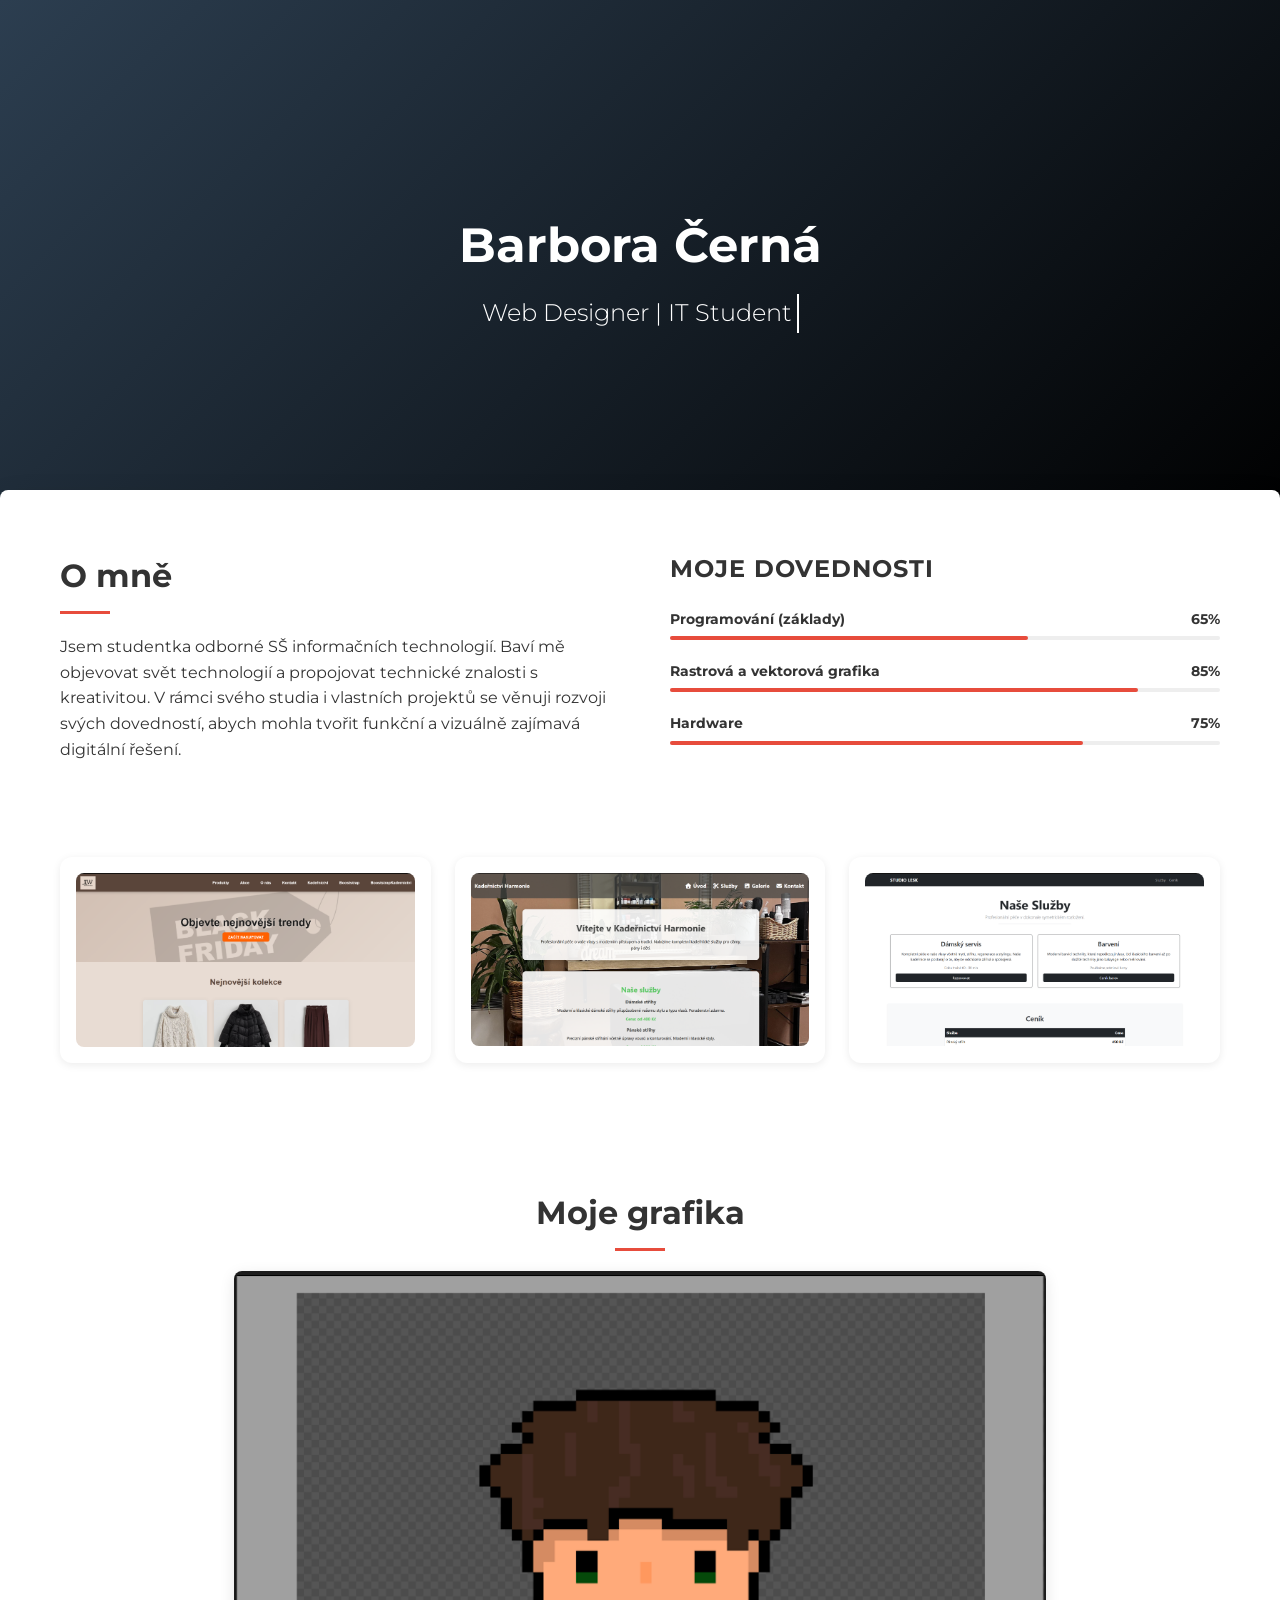
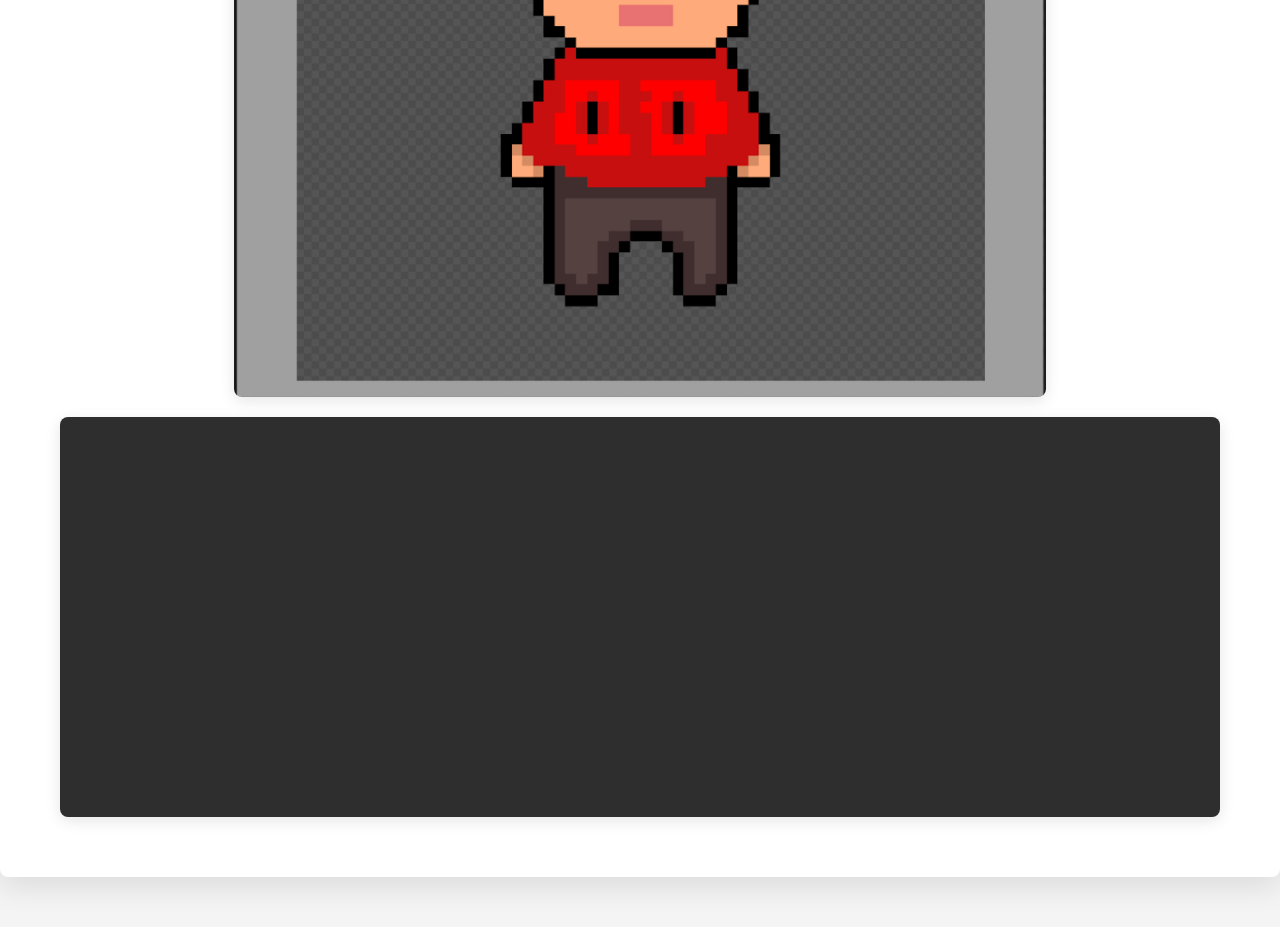
<file: index.html>
<!DOCTYPE html>
<html lang="cs">
<head>
    <meta charset="UTF-8">
    <meta name="viewport" content="width=device-width, initial-scale=1.0">
    <title>Barbora Černá | Portfolio</title>
    <link href="https://fonts.googleapis.com/css2?family=Montserrat:wght@300;400;700&display=swap" rel="stylesheet">
    <link rel="stylesheet" href="style.css">
</head>
<body>

    <section class="hero">
        <h1>Barbora Černá</h1>
        <p>Web Designer | IT Student</p>
    </section>

    <main class="container">
        <div class="about">
            <h2>O mně</h2>
            <p>
                Jsem studentka odborné SŠ informačních technologií. Baví mě objevovat svět technologií a propojovat technické znalosti s kreativitou. 
                V rámci svého studia i vlastních projektů se věnuji rozvoji svých dovedností, abych mohla tvořit funkční a vizuálně zajímavá digitální řešení.
            </p>
        </div>

        <div class="skills">
            <h3>Moje dovednosti</h3>
            
            <div class="skill-item">
                <div class="skill-name"><span>Programování (základy)</span><span>65%</span></div>
                <div class="progress-bar"><div class="progress-fill" style="width: 65%;"></div></div>
            </div>

            <div class="skill-item">
                <div class="skill-name"><span>Rastrová a vektorová grafika</span><span>85%</span></div>
                <div class="progress-bar"><div class="progress-fill" style="width: 85%;"></div></div>
            </div>

            <div class="skill-item">
                <div class="skill-name"><span>Hardware</span><span>75%</span></div>
                <div class="progress-bar"><div class="progress-fill" style="width: 75%;"></div></div>
            </div>
        </div>

        <div class="links-container">
            <div class="link-box">
                <a href="https://barbora-cerna.endora.site/" target="_blank" rel="noopener noreferrer">
                    <img src="TW web.png" alt="Můj web na Endora" class="link-image">
                </a>
            </div>
            <div class="link-box">
                <a href="https://barbora-cerna.endora.site/kadernictvi.html" target="_blank" rel="noopener noreferrer">
                    <img src="kadernictvi web.png" alt="Kadeřnictví" class="link-image">
                </a>
            </div>
            <div class="link-box">
                <a href="https://barbora-cerna.endora.site/boooostrap.html" target="_blank" rel="noopener noreferrer">
                    <img src="boost web.png" alt="Bootstrap" class="link-image">
                </a>
            </div>
       
        </div>

        <div class="gallery-section">
            <h2>Moje grafika</h2>
            <img src="panacek.png" alt="Portfolio gallery" class="gallery-image">
            
            <div id="container3D" class="threejs-container"></div>
        </div>
    </main>

    <script type="module" src="js/main.js"></script>

</body>
</html>
</file>
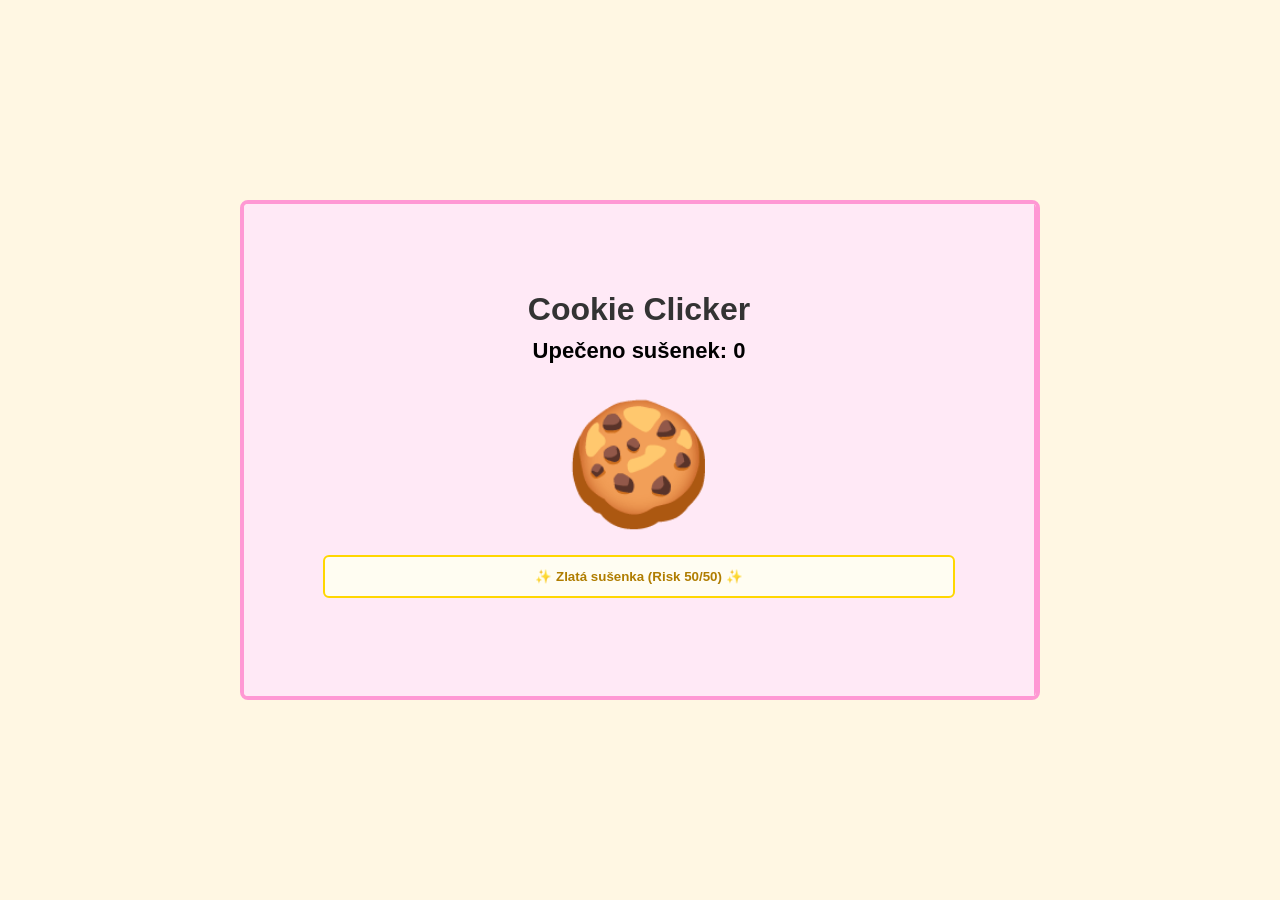
<file: cookie/index.html>
<!DOCTYPE html>
<html lang="cs">
<head>
    <meta charset="UTF-8">
    <title>Cookie Clicker</title>
    <link rel="stylesheet" href="style.css">
</head>
<body>

    <div class="hra-container">
        
        <div class="hlavni-panel">
            <h1>Cookie Clicker</h1>
            <div class="skore-box">
                Upečeno sušenek: <span id="skore">0</span>
            </div>
            
            <div id="btn-susenka" class="cookie-klik">🍪</div>

            <div class="akce-pod-susenkou">
                <button id="btn-zlata" class="shop-item zlata-karta">✨ Zlatá sušenka (Risk 50/50) ✨</button>
                <p id="vysledek-zlata" class="vysledek-text"></p>
            </div>
        </div>

        <div id="obchod-sekce" class="bocni-panel skryty">
            <h3>Obchod s upgrady</h3>
            
            <button id="btn-babicka" class="shop-item">
                <span class="nazev"> Najmout Babičku</span>
                <span class="cena">Cena: 10 sušenek</span>
            </button>
            
            <button id="btn-tovarna" class="shop-item">
                <span class="nazev"> Koupit Továrnu</span>
                <span class="cena">Cena: 50 sušenek</span>
            </button>
        </div>

    </div>

    <script src="script.js"></script>
</body>
</html>
</file>
<file: style.css>
/* Základní reset a styly */
* {
    margin: 0;
    padding: 0;
    box-sizing: border-box;
    font-family: 'Montserrat', sans-serif;
}

body {
    background-color: #f4f4f4;
    color: #333;
    line-height: 1.6;
}

/* Animace pro blikání kurzoru */
@keyframes blink {
    0%, 49% {
        border-right-color: white;
    }
    50%, 100% {
        border-right-color: transparent;
    }
}

/* Hero sekce s pozadím */
.hero {
    height: 60vh;
    background: linear-gradient(135deg, #2c3e50 0%, #000000 100%);
    display: flex;
    flex-direction: column;
    justify-content: center;
    align-items: center;
    text-align: center;
    color: white;
    padding: 20px;
}

.hero h1 {
    font-size: 3rem;
    margin-bottom: 10px;
    font-weight: 700;
}

.hero p {
    font-size: 1.5rem;
    font-weight: 300;
    border-right: 2px solid white;
    padding-right: 5px;
    animation: blink 0.7s infinite;
}

/* Hlavní kontejner s Gridem */
.container {
    max-width: 1400px;
    margin: -50px auto 50px;
    background: white;
    display: grid;
    grid-template-columns: 1fr 1fr;
    gap: 60px;
    padding: 60px;
    box-shadow: 0 10px 30px rgba(0,0,0,0.1);
    border-radius: 8px;
}

.links-container {
    grid-column: 1 / -1;
    display: grid;
    grid-template-columns: 1fr 1fr 1fr;
    gap: 24px;
    margin: 32px 0 24px 0;
    width: 100%;
}

/* Sekce O mně */
.about {
    display: flex;
    flex-direction: column;
}

.about h2 {
    font-size: 2rem;
    margin-bottom: 20px;
    position: relative;
}

.about h2::after {
    content: '';
    display: block;
    width: 50px;
    height: 3px;
    background: #e74c3c;
    margin-top: 10px;
}

/* Sekce Skills */
.skills {
    display: flex;
    flex-direction: column;
}

.skills h3 {
    margin-bottom: 20px;
    text-transform: uppercase;
    letter-spacing: 1px;
    font-size: 1.5rem;
}

.skill-item {
    margin-bottom: 20px;
}

.skill-name {
    display: flex;
    justify-content: space-between;
    margin-bottom: 5px;
    font-weight: bold;
    font-size: 0.9rem;
}

.progress-bar {
    height: 4px;
    background: #eee;
    width: 100%;
    position: relative;
    border-radius: 2px;
}

.progress-fill {
    height: 100%;
    background: #e74c3c;
    border-radius: 2px;
    transition: width 0.5s ease;
}

/* Link boxy */
.link-box {
    background: #fff;
    border-radius: 12px;
    box-shadow: 0 2px 8px rgba(0,0,0,0.08);
    padding: 16px;
    min-height: 200px;
    text-align: center;
    transition: transform 0.2s, box-shadow 0.2s;
    display: flex;
    align-items: center;
    justify-content: center;
    overflow: hidden;
}

.link-box:hover {
    transform: translateY(-6px) scale(1.04);
    box-shadow: 0 6px 18px rgba(44,62,80,0.15);
}

.link-box a {
    display: flex;
    align-items: center;
    justify-content: center;
    width: 100%;
    height: 100%;
    text-decoration: none;
}

.link-image {
    max-width: 100%;
    max-height: 100%;
    height: auto;
    border-radius: 8px;
    transition: transform 0.3s;
    object-fit: cover;
}

.link-box:hover .link-image {
    transform: scale(1.05);
}

/* Sekce galerie */
.gallery-section {
    grid-column: 1 / -1;
    margin-top: 40px;
    display: flex;
    flex-direction: column;
    align-items: center;
    text-align: center;
}

.gallery-section h2 {
    font-size: 2rem;
    margin-bottom: 20px;
    position: relative;
}

.gallery-section h2::after {
    content: '';
    display: block;
    width: 50px;
    height: 3px;
    background: #e74c3c;
    margin: 10px auto 0;
}

.gallery-image {
    max-width: 70%;
    height: auto;
    border-radius: 8px;
    box-shadow: 0 4px 15px rgba(0,0,0,0.1);
    transition: transform 0.3s;
}

.gallery-image:hover {
    transform: scale(1.02);
}

/* Three.js 3D kontejner */
.threejs-container {
    width: 100%;
    height: 400px;
    background: #2e2e2e;
    border-radius: 8px;
    margin-top: 20px;
    box-shadow: 0 4px 15px rgba(0,0,0,0.1);
    overflow: hidden;
    position: relative;
}

.threejs-container canvas {
    width: 100% !important;
    height: 100% !important;
    display: block;
}

/* Responzivita pro mobily */
@media (max-width: 768px) {
    .container {
        grid-template-columns: 1fr;
        margin: 20px;
        padding: 30px;
        gap: 40px;
    }
    
    .hero h1 {
        font-size: 2rem;
    }
    
    .hero p {
        font-size: 1.1rem;
    }
    
    .links-container {
        grid-template-columns: 1fr;
    }
    
    .gallery-image {
        max-width: 100%;
    }
}
</file>
<file: cookie/style.css>
* {
    box-sizing: border-box;
}

body {
    font-family: Arial, sans-serif;
    background-color: #fff7e3;
    margin: 0;
    padding: 0;
    display: flex;
    justify-content: center;
    align-items: center;
    height: 100vh;
}

/* Hlavní layout hry (rozdělení na dva sloupce) */
.hra-container {
    display: flex;
    width: 800px;
    height: 500px;
    background-color: rgb(255, 205, 245);
    border: 4px solid #ff98d4;
    border-radius: 8px;
    overflow: hidden;
}

/* Levá strana */
.hlavni-panel {
    flex: 1;
    display: flex;
    flex-direction: column;
    align-items: center;
    justify-content: center;
    background-color: #ffe9f6;
    border-right: 2px solid #ff98d4;
}

h1 {
    margin: 0 0 10px 0;
    color: #333;
}

.skore-box {
    font-size: 22px;
    font-weight: bold;
    margin-bottom: 30px;
}

/* Velká sušenka místo tlačítka */
.cookie-klik {
    font-size: 120px;
    cursor: pointer;
    user-select: none;
    transition: transform 0.05s;
}

.cookie-klik:active {
    transform: scale(0.9); /* Efekt kliknutí */
}

/* Pravá strana (Shop) */
.bocni-panel {
    width: 300px;
    background-color: #ffcee6;
    padding: 20px;
}

.bocni-panel h3 {
    margin-top: 0;
    border-bottom: 2px solid #ddd;
    padding-bottom: 10px;
    color: #000000;
}

/* Položky v obchodě */
.shop-item {
    display: flex;
    flex-direction: column;
    align-items: flex-start;
    width: 100%;
    padding: 12px;
    margin-bottom: 12px;
    background-color: #fff7e3;
    border: 1px solid #ddd;
    border-radius: 6px;
    cursor: pointer;
    text-align: left;
}

.shop-item:hover {
    background-color: #ffbbe8;
}

.shop-item .nazev {
    font-weight: bold;
    font-size: 15px;
    color: #222;
}

.shop-item .cena {
    font-size: 13px;
    color: #202020;
    margin-top: 4px;
}

/* ========================================================================== */
/* DOPLNĚNÉ STYLY PRO NOVÉ FUNKCE (aby seděly k tvému designu) */
/* ========================================================================== */

.akce-pod-susenkou {
    margin-top: 20px;
    width: 80%;
    text-align: center;
}

.zlata-karta {
    align-items: center;
    font-weight: bold;
    color: #b07d00;
    border: 2px solid #ffd700;
    background-color: #fffdf2;
}

.zlata-karta:hover {
    background-color: #fdf5c4;
}

.vysledek-text {
    font-size: 14px;
    font-weight: bold;
    margin: 5px 0 0 0;
}

/* Třída, která schová celý obchod na začátku hry */
.skryty {
    display: none !important;
}
</file>
